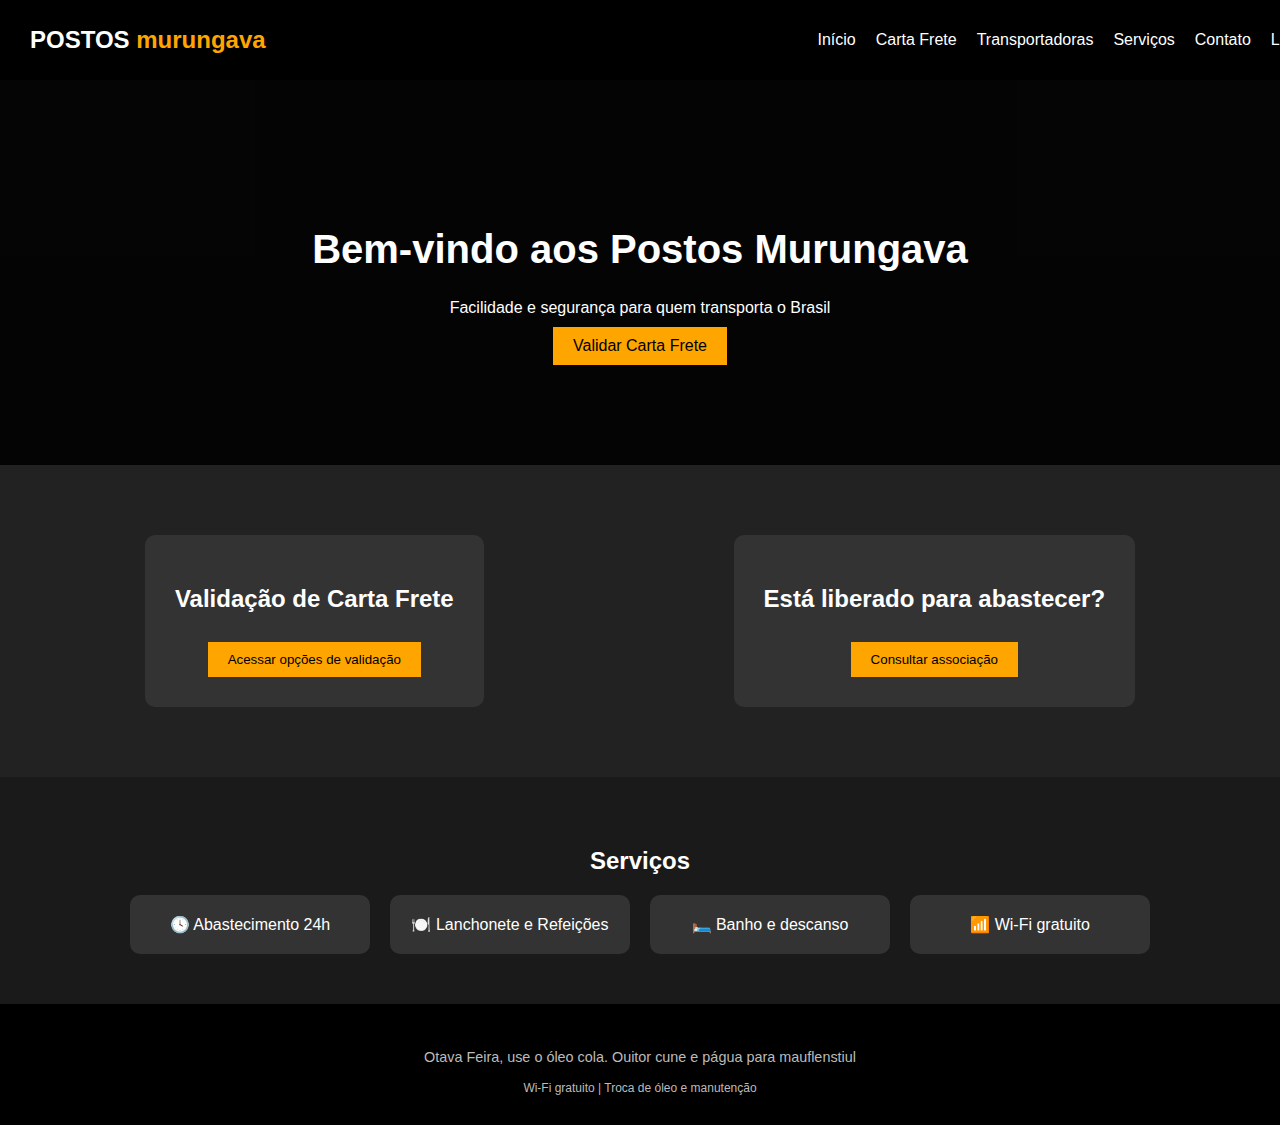
<file: index.html>
<!DOCTYPE html>
<html lang="pt-BR">
<head>
  <meta charset="UTF-8" />
  <meta name="viewport" content="width=device-width, initial-scale=1.0"/>
  <title>Postos Murungava</title>
  <link rel="stylesheet" href="styles.css" />
</head>
<body>
  <header>
    <div class="logo">POSTOS <span>murungava</span></div>
    <nav>
      <ul>
        <li><a href="#">Início</a></li>
        <li><a href="#">Carta Frete</a></li>
        <li><a href="#">Transportadoras</a></li>
        <li><a href="#">Serviços</a></li>
        <li><a href="#">Contato</a></li>
        <li><a href="login-moderador.html">Login</a></li>
      </ul>
    </nav>
  </header>

  <section class="hero">
    <div class="hero-content">
      <h1>Bem-vindo aos Postos Murungava</h1>
      <p>Facilidade e segurança para quem transporta o Brasil</p>
      <button id="validar-frete-btn">Validar Carta Frete</button>
    </div>
  </section>

  <section class="blocks">
    <div class="block">
      <h2 data-editable="true">Validação de Carta Frete</h2>
      <button id="opcoes-validacao">Acessar opções de validação</button>
    </div>
    <div class="block">
      <h2 data-editable="true">Está liberado para abastecer?</h2>
      <button id="consultar-associacao">Consultar associação</button>
    </div>
  </section>

  <section class="services">
    <h2>Serviços</h2>
    <div class="service-list" id="service-list">
      <div class="service-item" data-editable="true">🕓 Abastecimento 24h</div>
      <div class="service-item" data-editable="true">🍽️ Lanchonete e Refeições</div>
      <div class="service-item" data-editable="true">🛏️ Banho e descanso</div>
      <div class="service-item" data-editable="true">📶 Wi-Fi gratuito</div>
    </div>
    <div id="edit-services" class="edit-mode"></div>
  </section>

  <footer>
    <p data-editable="true">Otava Feira, use o óleo cola. Ouitor cune e págua para mauflenstiul</p>
    <small data-editable="true">Wi-Fi gratuito | Troca de óleo e manutenção</small>
  </footer>

  <script src="script.js"></script>
  <script src="admin.js"></script>
</body>
</html>
</file>
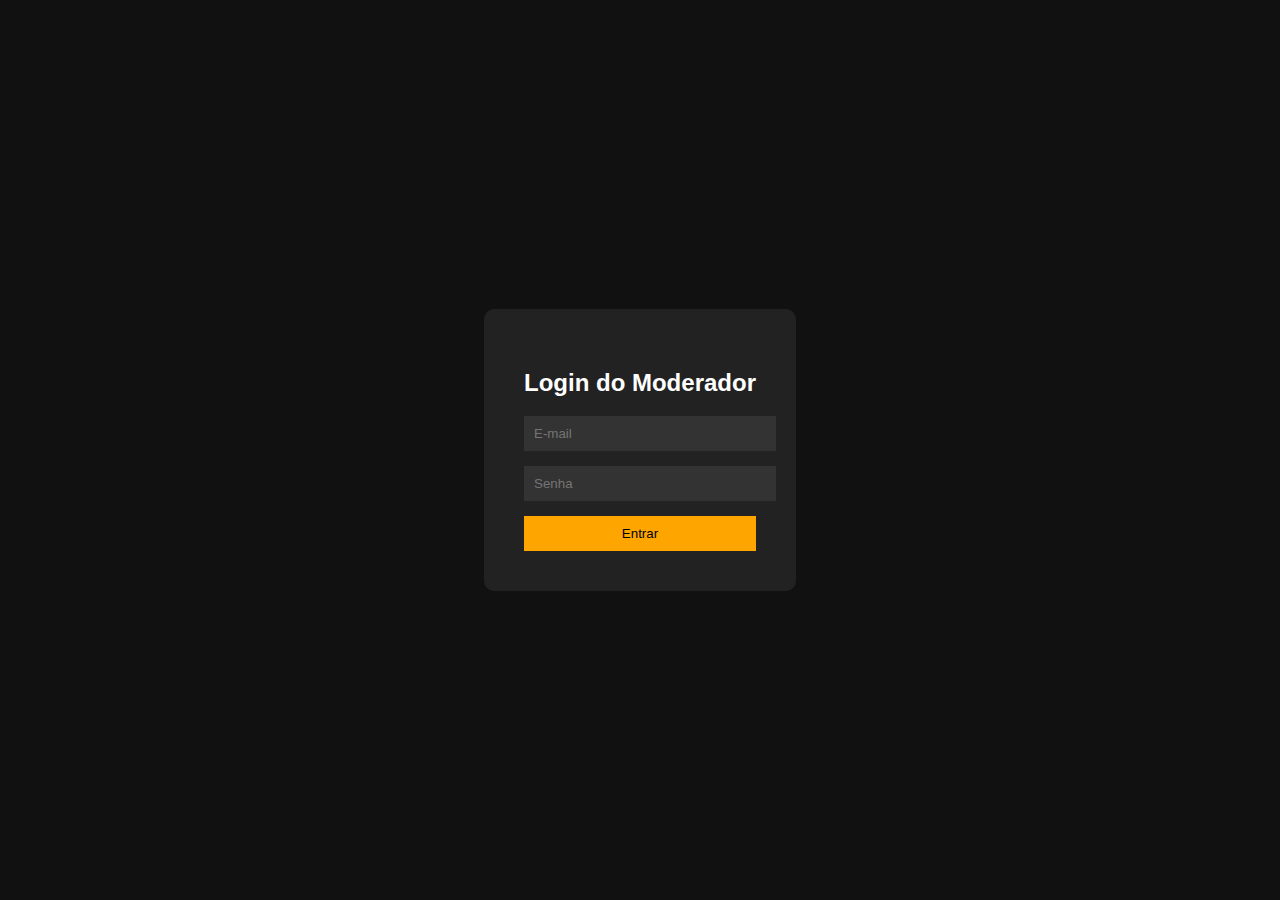
<file: login-moderador.html>
<!DOCTYPE html>
<html lang="pt-BR">
<head>
  <meta charset="UTF-8">
  <meta name="viewport" content="width=device-width, initial-scale=1.0">
  <title>Login Moderador</title>
  <link rel="stylesheet" href="styles.css">
</head>
<body class="login-page">
  <div class="login-container">
    <h2>Login do Moderador</h2>
    <form id="login-form">
      <input type="email" placeholder="E-mail" required id="email">
      <input type="password" placeholder="Senha" required id="password">
      <button type="submit">Entrar</button>
    </form>
  </div>
  <script src="script.js"></script>
</body>
</html>
</file>
<file: styles.css>
body {
  margin: 0;
  font-family: 'Segoe UI', sans-serif;
  background: #111;
  color: #fff;
}

header {
  position: fixed;
  top: 0;
  width: 100%;
  background: #000;
  display: flex;
  justify-content: space-between;
  align-items: center;
  padding: 15px 30px;
  z-index: 1000;
}

.logo {
  font-size: 1.5em;
  font-weight: bold;
}
.logo span {
  color: orange;
}

nav ul {
  list-style: none;
  display: flex;
  gap: 20px;
}
nav a {
  color: white;
  text-decoration: none;
}

.hero {
  background: url('https://images.unsplash.com/photo-1603161746462-e9d52fd3f6ce') center/cover no-repeat;
  padding: 200px 20px 100px;
  text-align: center;
  background-color: #000b;
}

.hero-content h1 {
  font-size: 2.5em;
}
.hero-content p {
  margin: 10px 0;
}
.hero-content button {
  background: orange;
  border: none;
  padding: 10px 20px;
  font-size: 1em;
  cursor: pointer;
}

.blocks {
  display: flex;
  flex-wrap: wrap;
  justify-content: space-around;
  padding: 50px 20px;
  background: #222;
}
.block {
  max-width: 400px;
  margin: 20px;
  background: #333;
  padding: 30px;
  border-radius: 10px;
  text-align: center;
}
.block button {
  background: orange;
  padding: 10px 20px;
  border: none;
  margin-top: 10px;
}

.services {
  padding: 50px 20px;
  background: #1a1a1a;
  text-align: center;
}
.service-list {
  display: flex;
  flex-wrap: wrap;
  justify-content: center;
  gap: 20px;
}
.service-item {
  background: #333;
  padding: 20px;
  border-radius: 10px;
  width: 200px;
}

footer {
  text-align: center;
  padding: 30px 20px;
  background: #000;
  font-size: 0.9em;
  color: #bbb;
}

.login-page {
  display: flex;
  align-items: center;
  justify-content: center;
  height: 100vh;
}
.login-container {
  background: #222;
  padding: 40px;
  border-radius: 10px;
}
.login-container input {
  display: block;
  margin: 15px 0;
  padding: 10px;
  width: 100%;
  background: #333;
  border: none;
  color: #fff;
}
.login-container button {
  background: orange;
  padding: 10px;
  border: none;
  width: 100%;
}
</file>
